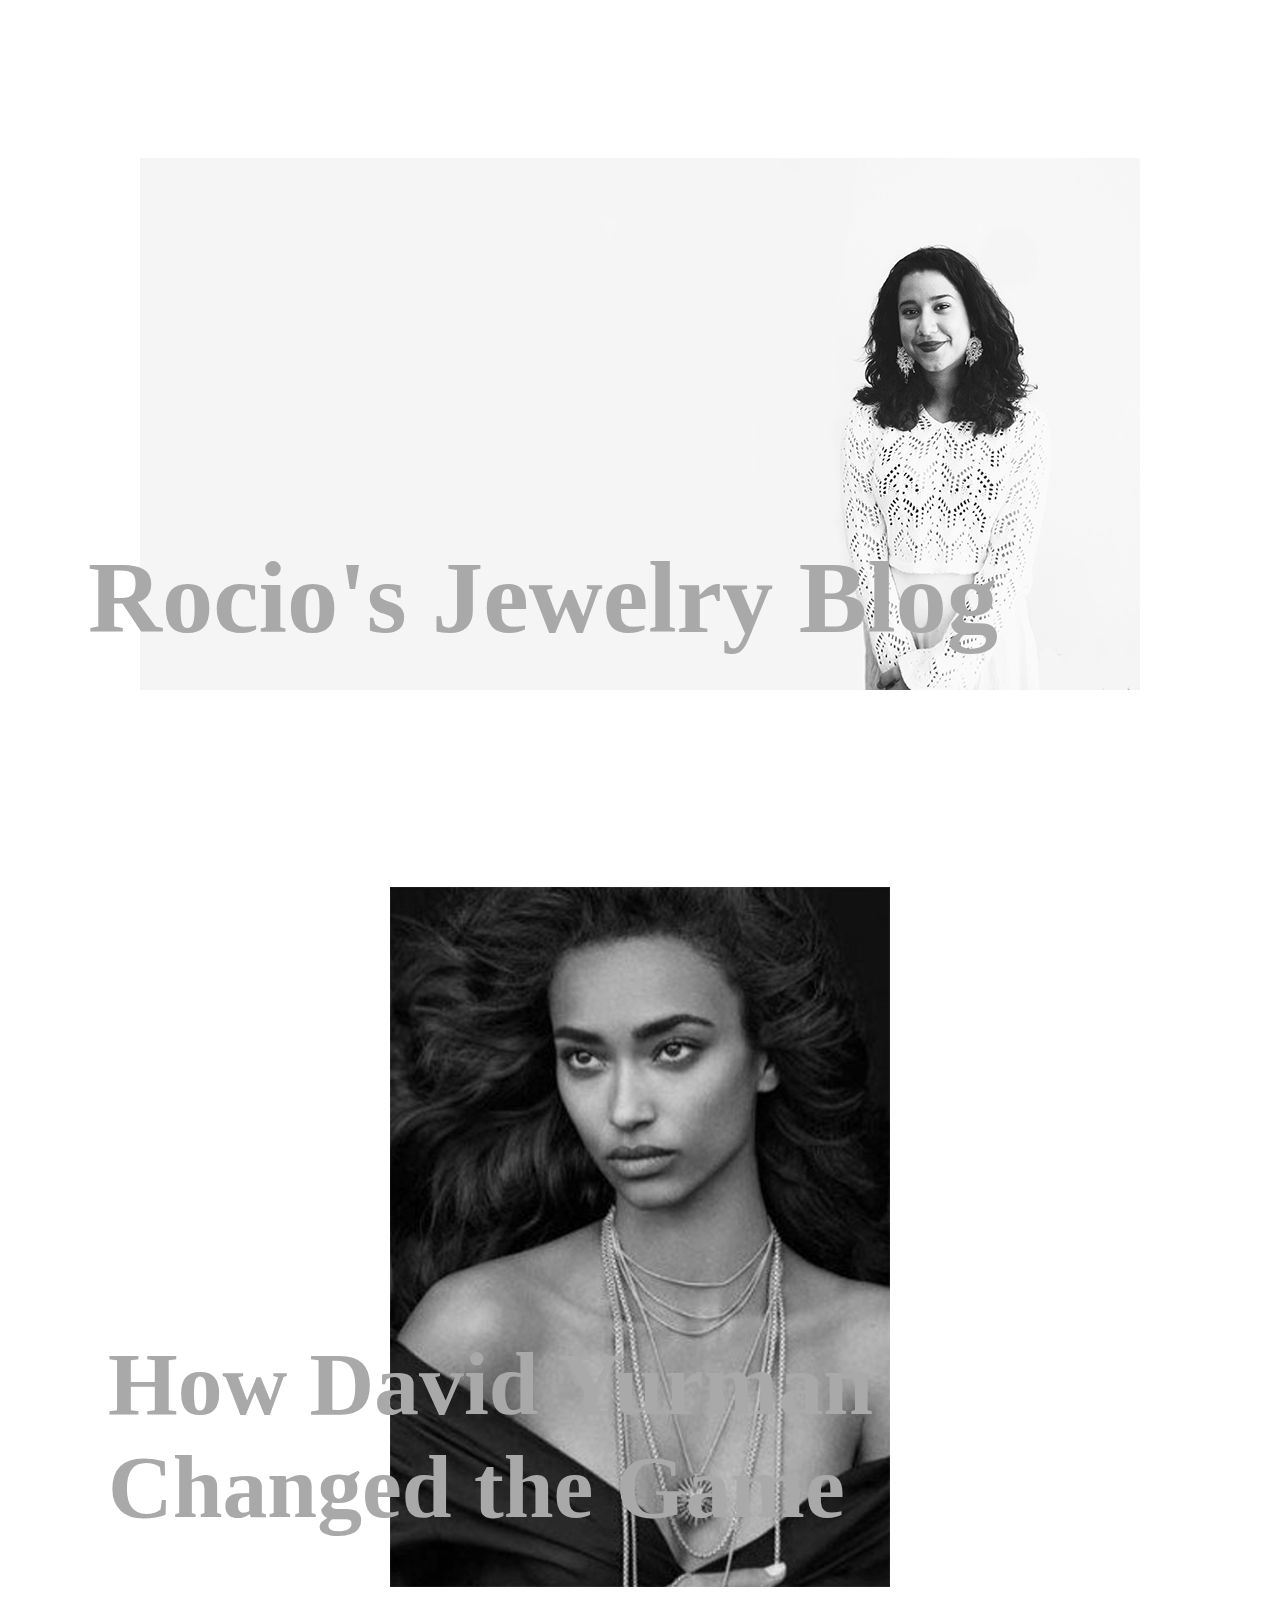
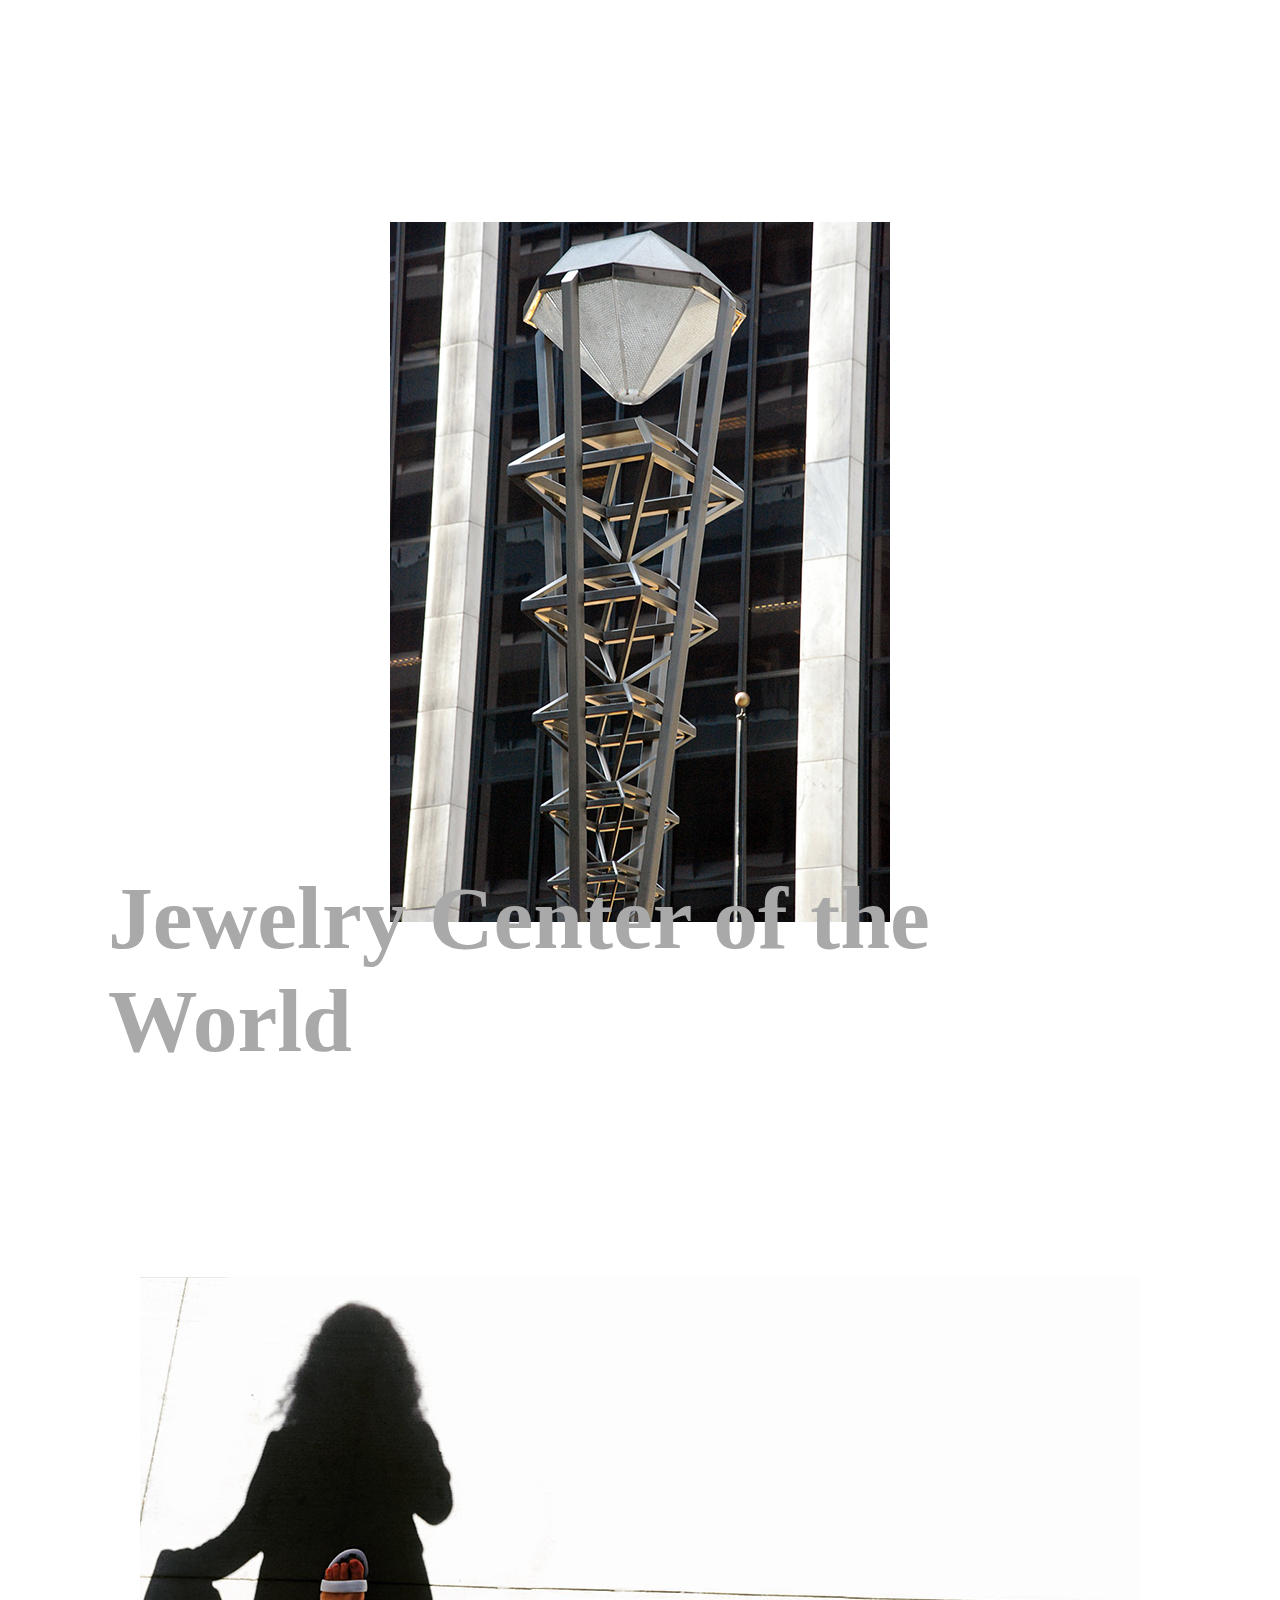
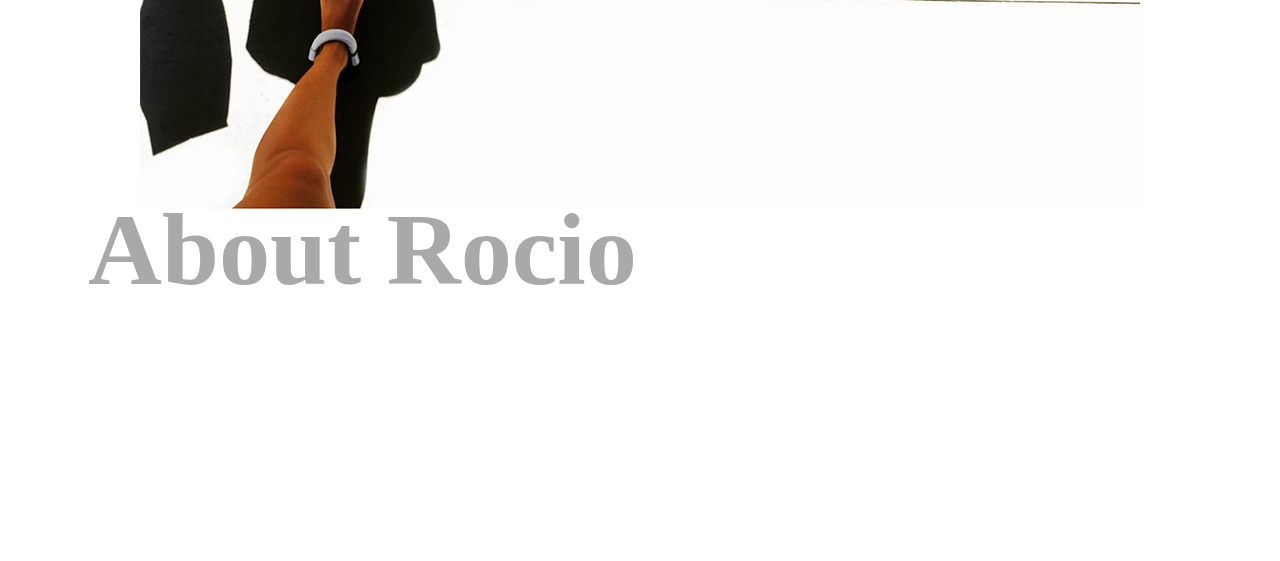
<file: index.html>
<!DOCTYPE html>
<html>
    
    
    
    
    
    
    <head><title>Rocio's Jewelry Blog</title>
        <script type="text/javascript">
        function tb8_makeArray(n){
        this.length = n;
        return this.length;
        }
        tb8_messages = new tb8_makeArray(3);
        tb8_messages[0] = "Rocio's Jewelry Blog";
        tb8_messages[1] = "Rocio's Jewelry Blog";
        tb8_messages[2] = "Rocio's Jewelry Blog";
        tb8_messages[3] = "Rocio's Jewelry Blog";
        tb8_rptType = 'infinite';
        tb8_rptNbr = 5;
        tb8_speed = 100;
        tb8_delay = 2000;
        var tb8_counter=1;
        var tb8_currMsg=0;
        var tb8_tekst ="";
        var tb8_i=0;
        var tb8_TID = null;
        function tb8_pisi(){
        tb8_tekst = tb8_tekst + tb8_messages[tb8_currMsg].substring(tb8_i, tb8_i+1);
        document.title = tb8_tekst;
        tb8_sp=tb8_speed;
        tb8_i++;
        if (tb8_i==tb8_messages[tb8_currMsg].length){
        tb8_currMsg++; tb8_i=0; tb8_tekst="";tb8_sp=tb8_delay;
        }
        if (tb8_currMsg == tb8_messages.length){
        if ((tb8_rptType == 'finite') && (tb8_counter==tb8_rptNbr)){
        clearTimeout(tb8_TID);
        return;
        }
        tb8_counter++;
        tb8_currMsg = 0;
        }
        tb8_TID = setTimeout("tb8_pisi()", tb8_sp);
        }
        tb8_pisi()
        </script>
    <link rel="stylesheet" href="style.css" />
    </head>

    
    
    
    
    
    
<body>
 
    
    
    
    
<div id="header">
        
        
    <a href="index.html" title="Refresh"><img src="images/headerimage.png" alt="Photo of Rocio Sanchez on a light grey background"/></a>
        
        
    <h1><a href="index.html" title="Refresh">Rocio's Jewelry Blog</a></h1>


    </div>
        
    
    
<div>
    
    <div id="dy"><a href="pages/blogOne.html" title="David Yurman Changed the Game"><img src="images/davidyurman1.png"/></a></div>
    
    <h2 id="blogName"><a href="pages/blogOne.html">How David Yurman Changed the Game</a></h2>

    
</div>

    
    
    
<div>
    
    <div id="dd"><a href="pages/blogTwo.html" alt="photo of Diamond District statue"><img src="images/diamonddistrictnyc.png" /></a></div>
    
    <h2 id="blogName"><a href="pages/blogTwo.html" title="NYC Diamond District">Jewelry Center of the World</a></h2>
    
</div>

    
    
    
    
    
<div>
   
    <div id="about"><a href="pages/aboutMe.html"><img src="images/aboutme.png" alt="photo of Rocio"/></a></div>
    
    <h3 id="aboutMe"><a href="pages/aboutMe.html" title="About the Blogger">About Rocio</a></h3>
</div>    
    
    
    
    
    
    
    
    
    
    
    
    
    
</body>
</html>
</file>
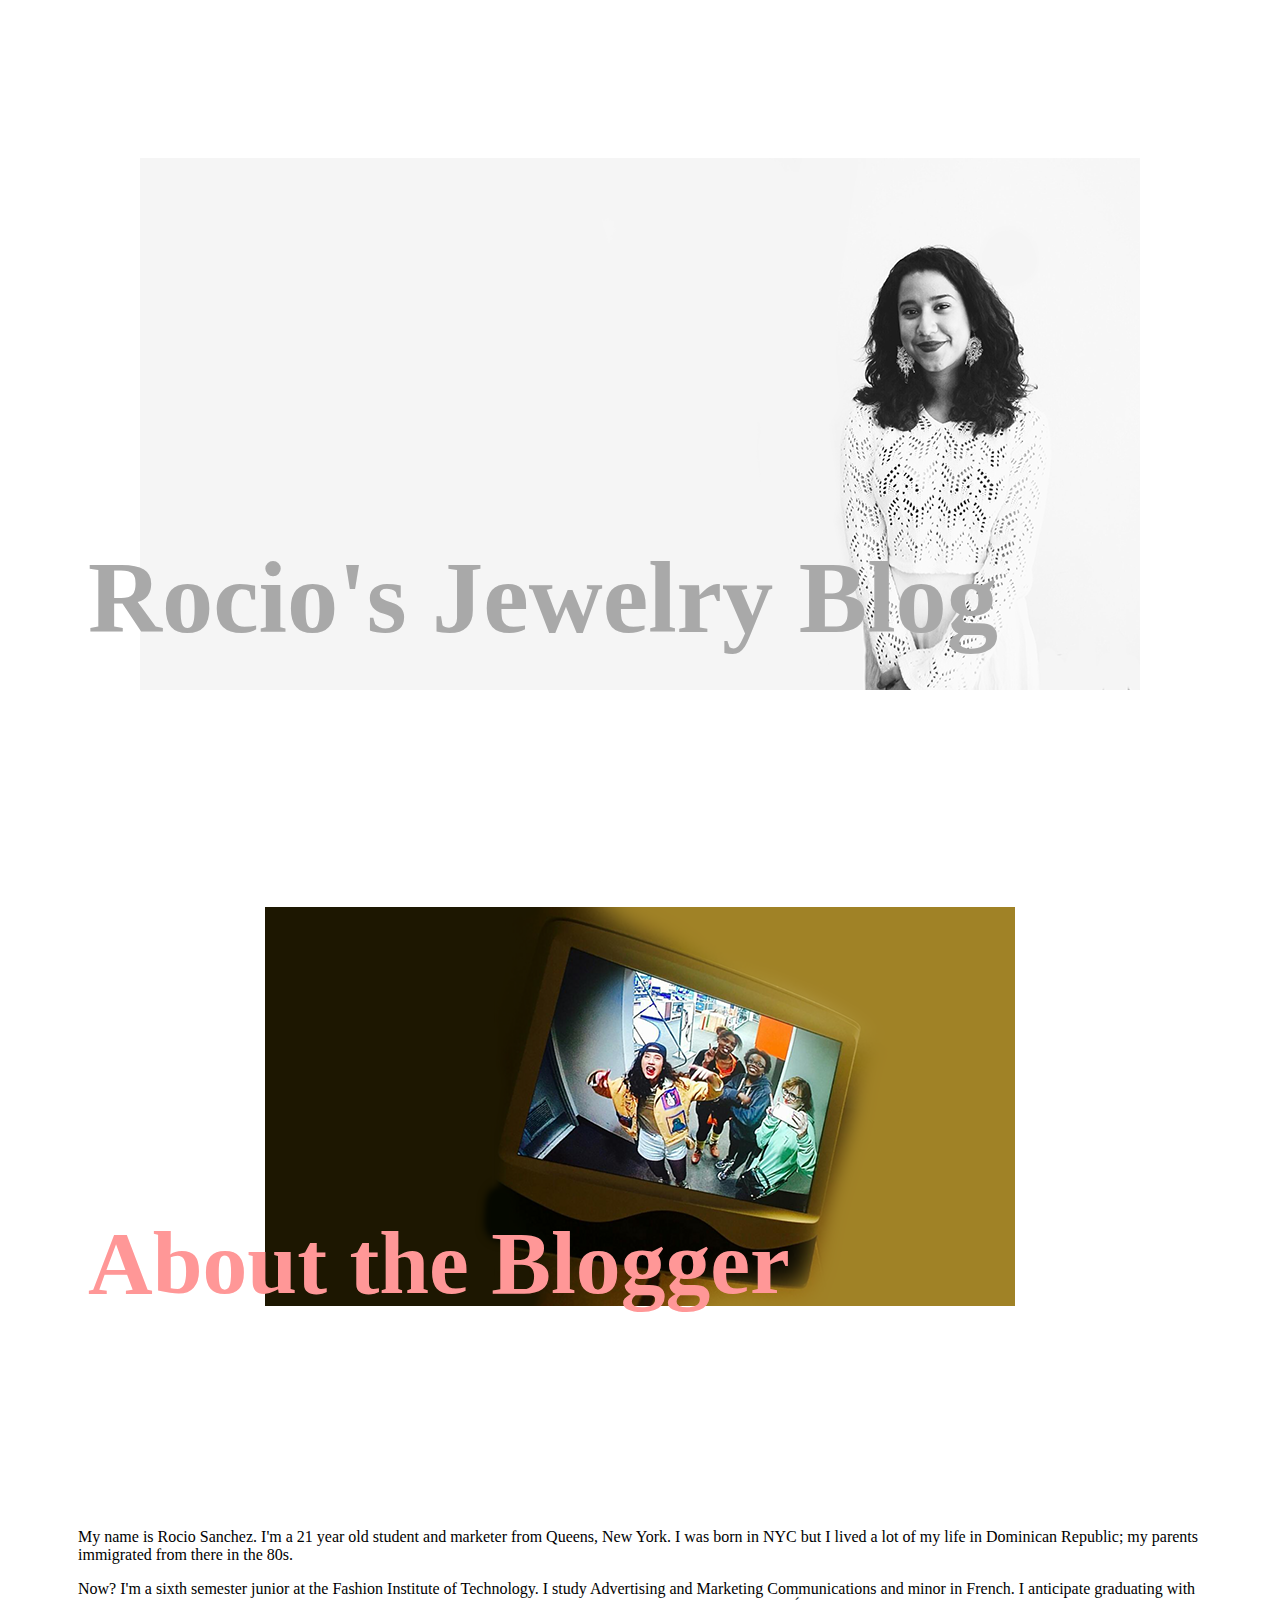
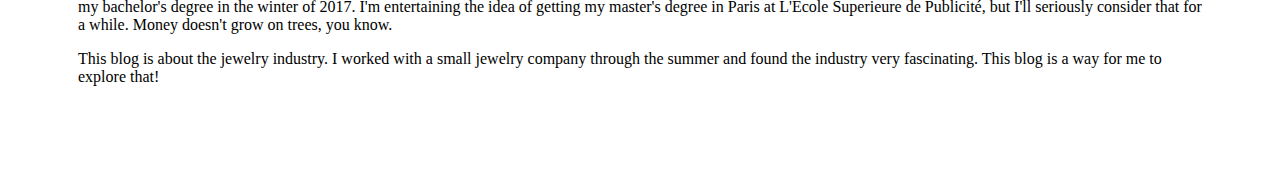
<file: pages/aboutMe.html>
<!DOCTYPE html>
<html>
    
    <head><title>David Yurman, Gamechanger - Rocio's Jewelry Blog</title>
        <script type="text/javascript">
        function tb8_makeArray(n){
        this.length = n;
        return this.length;
        }
        tb8_messages = new tb8_makeArray(3);
        tb8_messages[0] = "About Me";
        tb8_messages[1] = "About Me";
        tb8_messages[2] = "About Me";
        tb8_messages[3] = "About Me";
        tb8_rptType = 'infinite';
        tb8_rptNbr = 5;
        tb8_speed = 100;
        tb8_delay = 2000;
        var tb8_counter=1;
        var tb8_currMsg=0;
        var tb8_tekst ="";
        var tb8_i=0;
        var tb8_TID = null;
        function tb8_pisi(){
        tb8_tekst = tb8_tekst + tb8_messages[tb8_currMsg].substring(tb8_i, tb8_i+1);
        document.title = tb8_tekst;
        tb8_sp=tb8_speed;
        tb8_i++;
        if (tb8_i==tb8_messages[tb8_currMsg].length){
        tb8_currMsg++; tb8_i=0; tb8_tekst="";tb8_sp=tb8_delay;
        }
        if (tb8_currMsg == tb8_messages.length){
        if ((tb8_rptType == 'finite') && (tb8_counter==tb8_rptNbr)){
        clearTimeout(tb8_TID);
        return;
        }
        tb8_counter++;
        tb8_currMsg = 0;
        }
        tb8_TID = setTimeout("tb8_pisi()", tb8_sp);
        }
        tb8_pisi()
        </script>
    <link rel="stylesheet" href="../style.css" />
    </head>

<body>
    
<div id="header">
        
        
    <a href="../index.html" title="Refresh"><img src="../images/headerimage.png" alt="Photo of Rocio Sanchez on a light grey background"/></a>
        
        
    <h1><a href="../index.html" title="Refresh">Rocio's Jewelry Blog</a></h1>


    </div>
        

    
    
<div>
    <div id="dyportrait"><img src="../images/withfriends.png" alt="Rocio with Friends"/></div>
    
    <h2>About the Blogger</h2>

     
            <p>My name is Rocio Sanchez. I'm a 21 year old student and marketer from Queens, New York. I was born in NYC but I lived a lot of my life in Dominican Republic; my parents immigrated from there in the 80s.</p>
        
            <p>Now? I'm a sixth semester junior at the Fashion Institute of Technology. I study Advertising and Marketing Communications and minor in French. I anticipate graduating with my bachelor's degree in the winter of 2017. I'm entertaining the idea of getting my master's degree in Paris at L'&Eacute;cole Superieure de Publicit&eacute;, but I'll seriously consider that for a while. Money doesn't grow on trees, you know.</p>
    
    
    <p>This blog is about the jewelry industry. I worked with a small jewelry company through the summer and found the industry very fascinating. This blog is a way for me to explore that!</p>
        

</div>
    
    
    
    
</body>
</html>
</file>
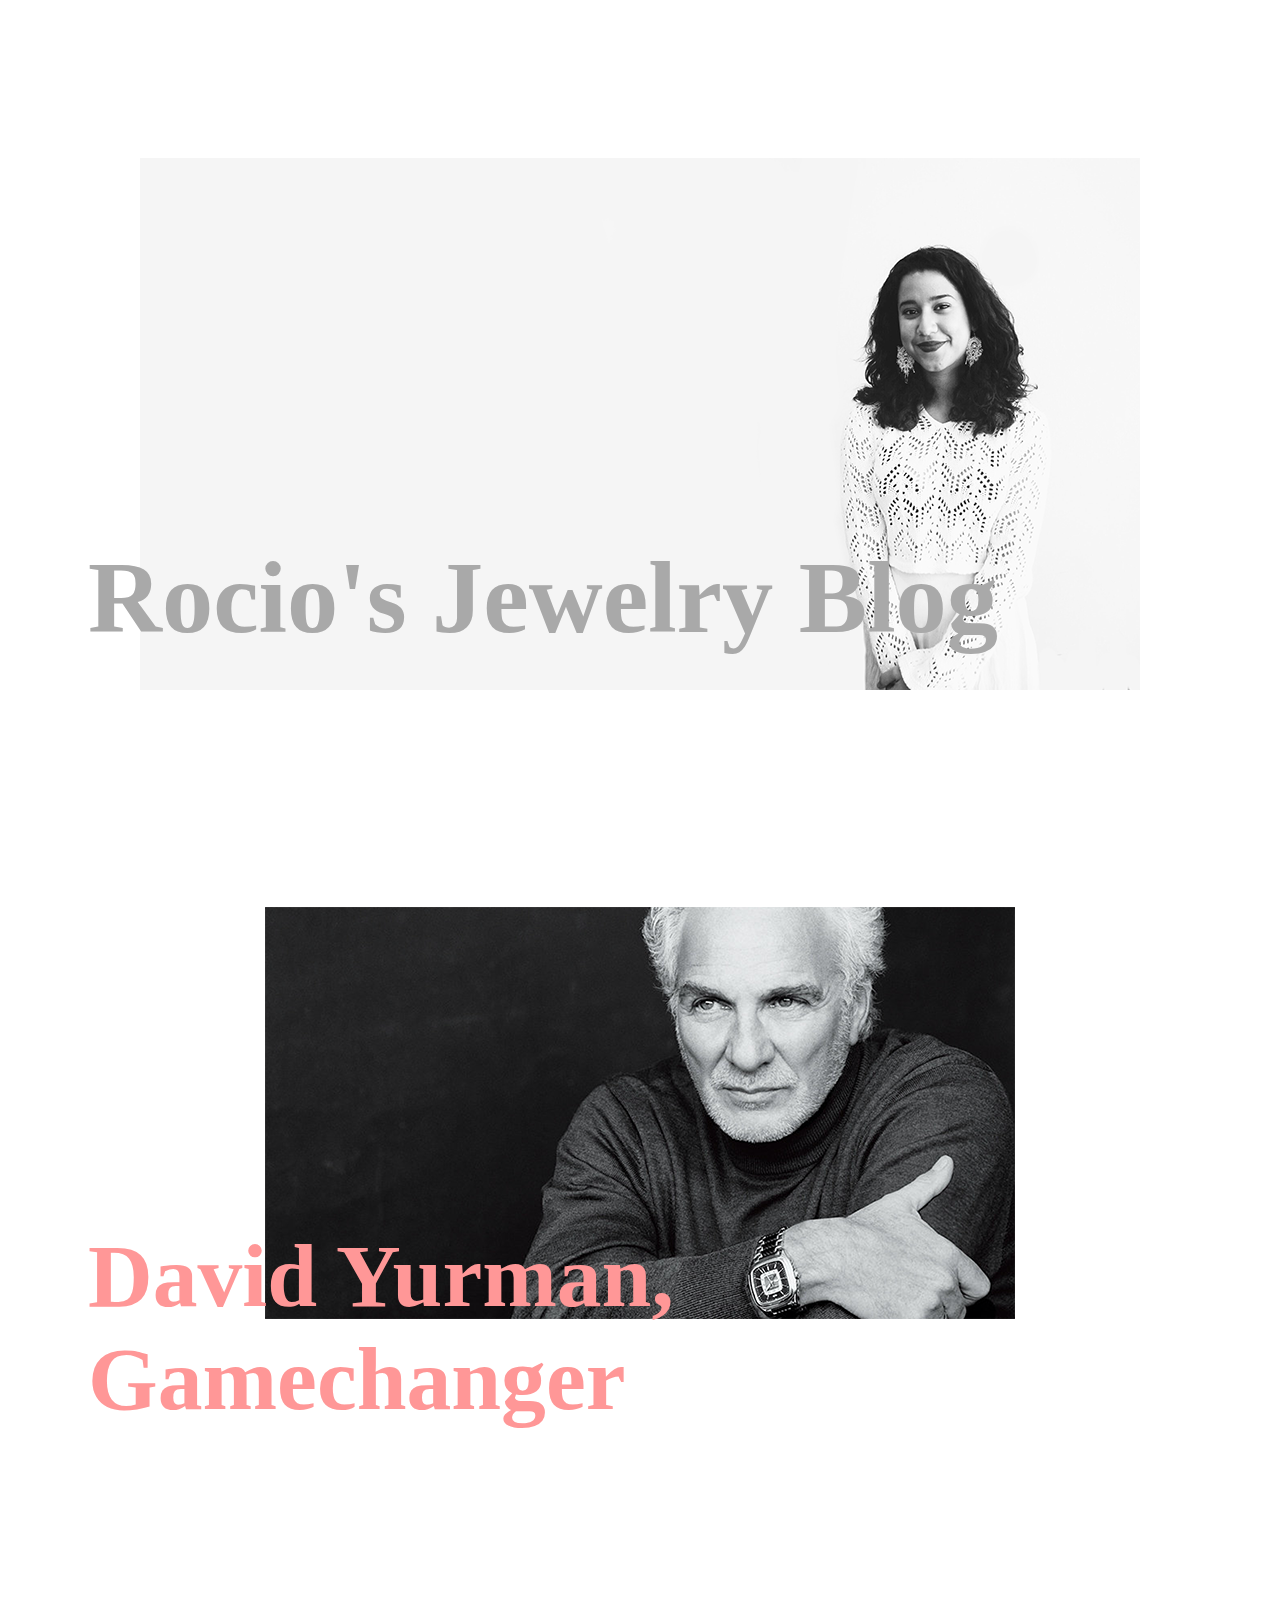
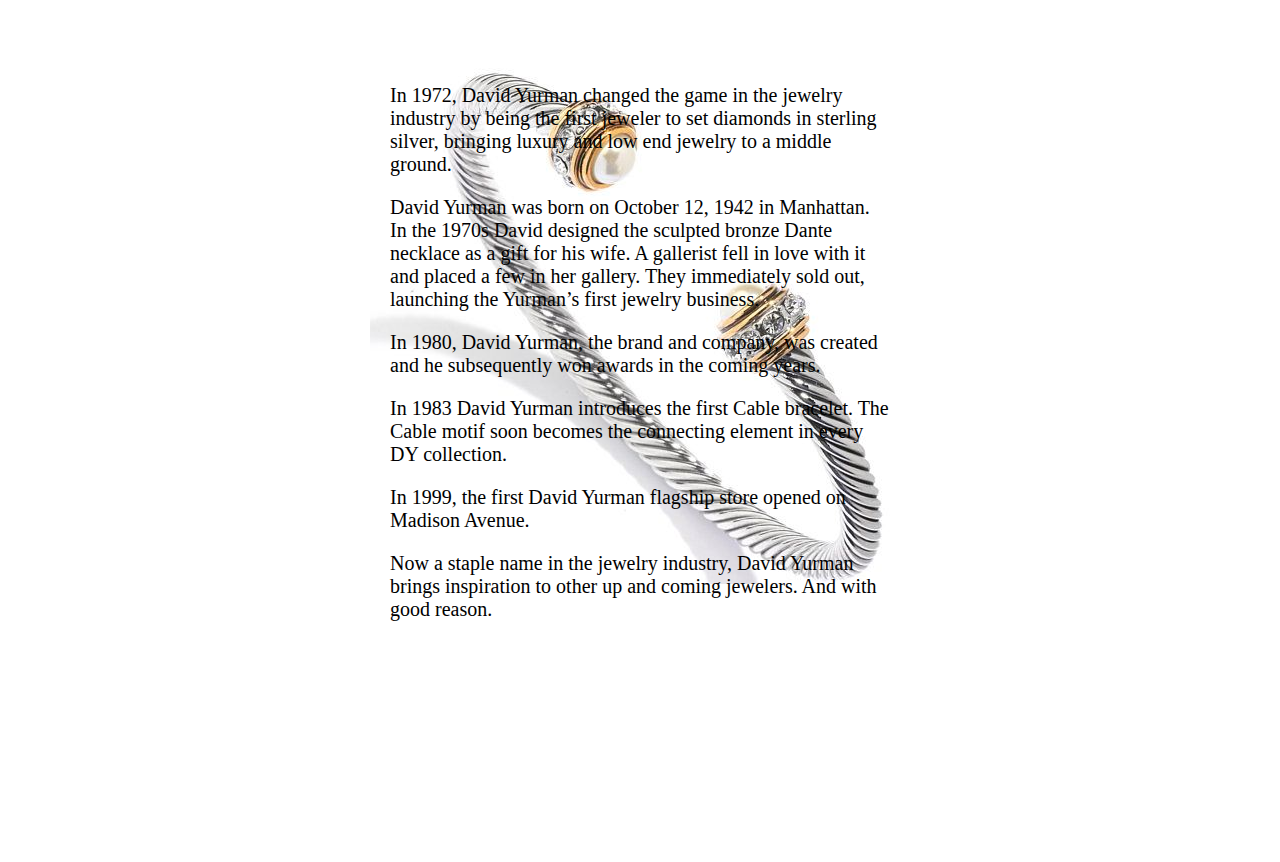
<file: pages/blogOne.html>
<!DOCTYPE html>
<html>
    
    <head><title>David Yurman, Gamechanger - Rocio's Jewelry Blog</title>
        <script type="text/javascript">
        function tb8_makeArray(n){
        this.length = n;
        return this.length;
        }
        tb8_messages = new tb8_makeArray(3);
        tb8_messages[0] = "David Yurman, Gamechanger";
        tb8_messages[1] = "David Yurman, Gamechanger";
        tb8_messages[2] = "David Yurman, Gamechanger";
        tb8_messages[3] = "David Yurman, Gamechanger";
        tb8_rptType = 'infinite';
        tb8_rptNbr = 5;
        tb8_speed = 100;
        tb8_delay = 2000;
        var tb8_counter=1;
        var tb8_currMsg=0;
        var tb8_tekst ="";
        var tb8_i=0;
        var tb8_TID = null;
        function tb8_pisi(){
        tb8_tekst = tb8_tekst + tb8_messages[tb8_currMsg].substring(tb8_i, tb8_i+1);
        document.title = tb8_tekst;
        tb8_sp=tb8_speed;
        tb8_i++;
        if (tb8_i==tb8_messages[tb8_currMsg].length){
        tb8_currMsg++; tb8_i=0; tb8_tekst="";tb8_sp=tb8_delay;
        }
        if (tb8_currMsg == tb8_messages.length){
        if ((tb8_rptType == 'finite') && (tb8_counter==tb8_rptNbr)){
        clearTimeout(tb8_TID);
        return;
        }
        tb8_counter++;
        tb8_currMsg = 0;
        }
        tb8_TID = setTimeout("tb8_pisi()", tb8_sp);
        }
        tb8_pisi()
        </script>
    <link rel="stylesheet" href="../style.css" />
    </head>

<body>
    
<div id="header">
        
        
    <a href="../index.html" title="Refresh"><img src="../images/headerimage.png" alt="Photo of Rocio Sanchez on a light grey background"/></a>
        
        
    <h1><a href="../index.html" title="Refresh">Rocio's Jewelry Blog</a></h1>


    </div>
        

    
    
<div>
    <div id="dyportrait"><img src="../images/davidyurmanpage.png" alt="David Yurman portrait"/></div>
    
    <h2>David Yurman, Gamechanger</h2>
    
       <div class="imageContainer">
    
    <p>In 1972, David Yurman changed the game in the jewelry industry by being the first jeweler to set diamonds in sterling silver, bringing luxury and low end jewelry to a middle ground.</p>

    <p>David Yurman was born on October 12, 1942
    in Manhattan. In the 1970s David designed the sculpted bronze Dante necklace as a gift for his wife. A gallerist fell in love with it and placed a few in her gallery. They immediately sold out, launching the Yurman’s first jewelry business.</p>

    <p>In 1980, David Yurman, the brand and company, was created and he subsequently won awards in the coming years.</p>

    <p>In 1983 David Yurman introduces the first Cable bracelet. The Cable motif soon becomes the connecting element in every DY collection.</p>

    <p>In 1999, the first David Yurman flagship store opened on Madison Avenue.</p>
        
    <p>Now a staple name in the jewelry industry, David Yurman brings inspiration to other up and coming jewelers. And with good reason.</p>
</div>



</div>
    
    
    
    
</body>
</html>
</file>
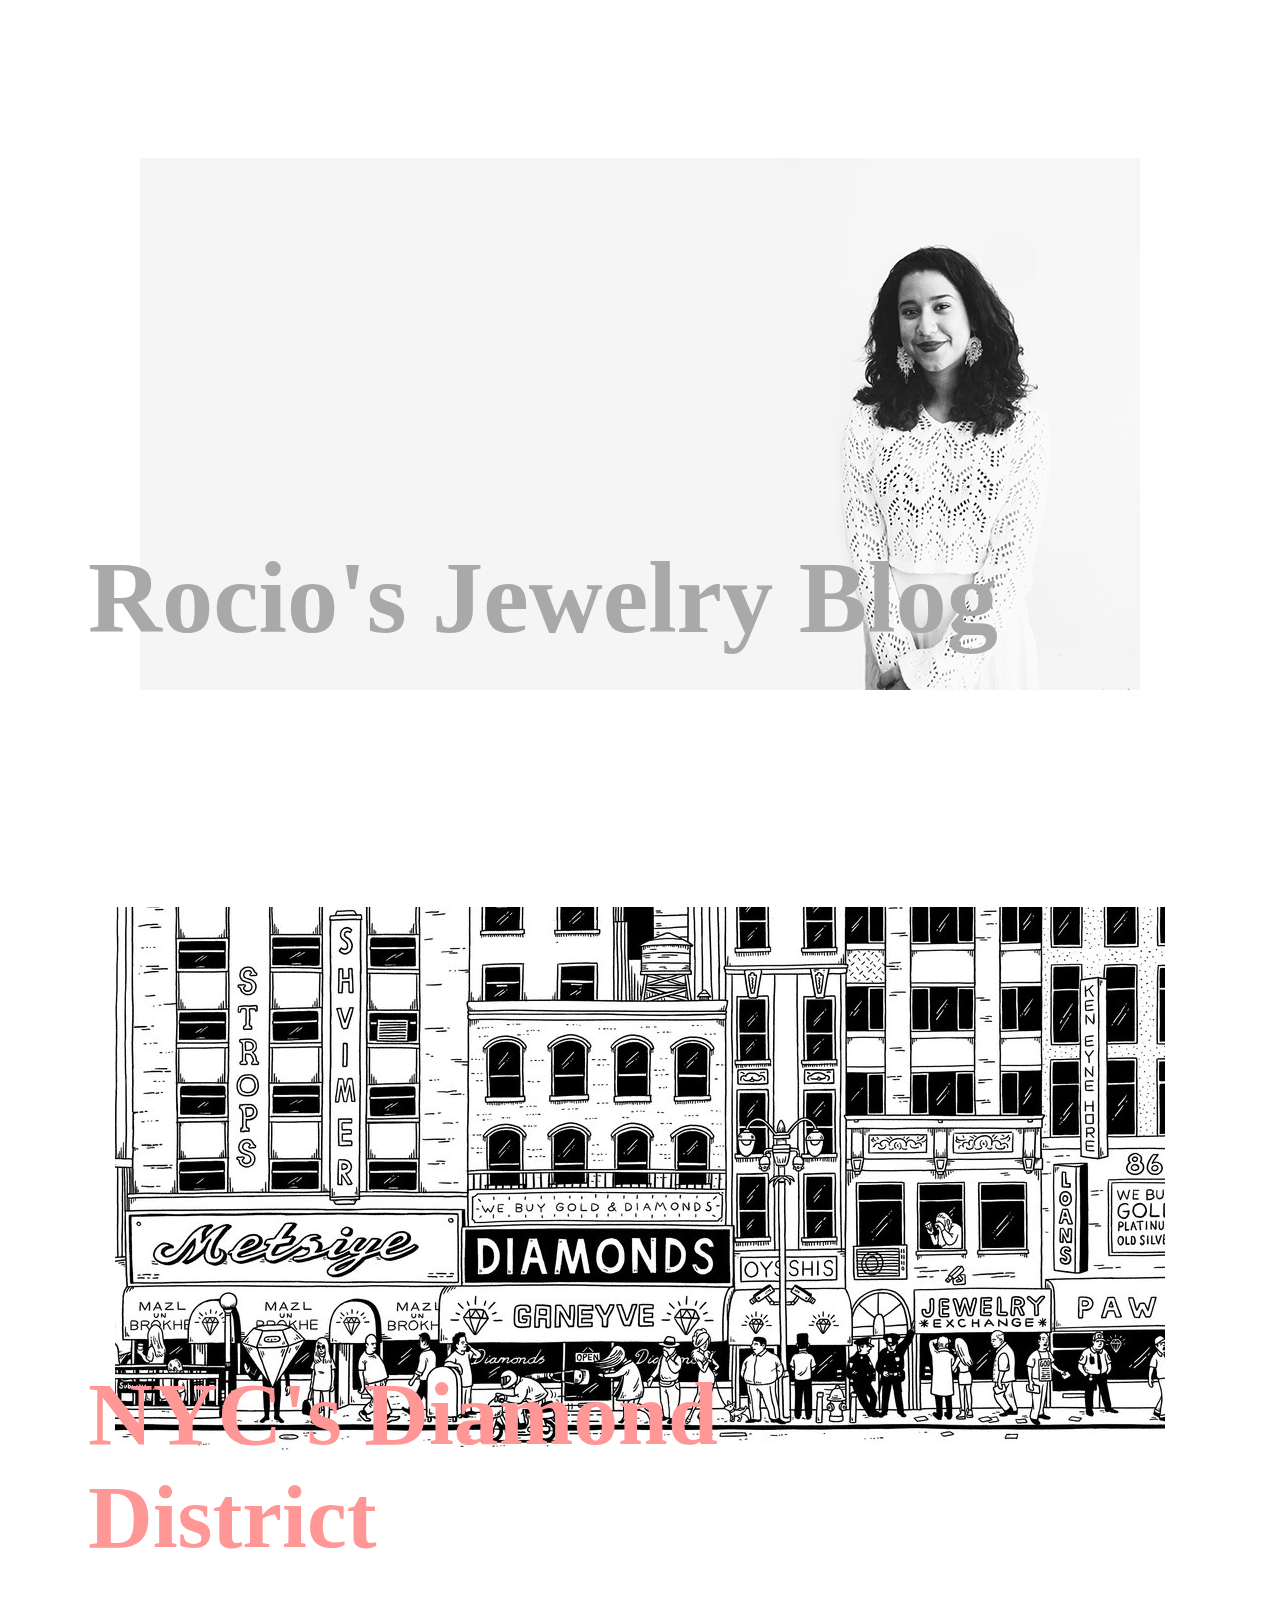
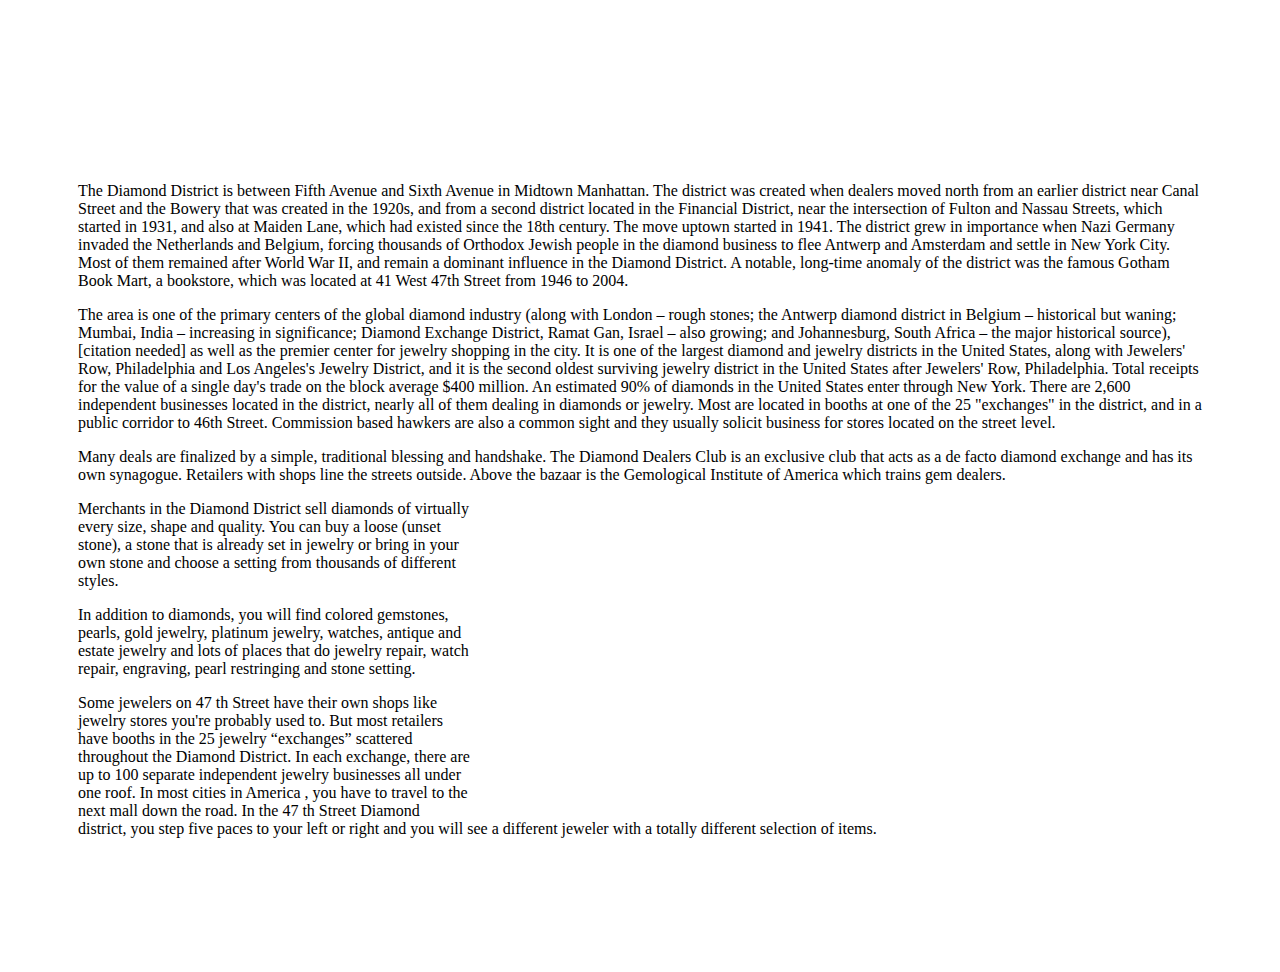
<file: pages/blogTwo.html>
<!DOCTYPE html>
<html>
    
    <head><title>David Yurman, Gamechanger - Rocio's Jewelry Blog</title>
        <script type="text/javascript">
        function tb8_makeArray(n){
        this.length = n;
        return this.length;
        }
        tb8_messages = new tb8_makeArray(3);
        tb8_messages[0] = "David Yurman, Gamechanger";
        tb8_messages[1] = "David Yurman, Gamechanger";
        tb8_messages[2] = "David Yurman, Gamechanger";
        tb8_messages[3] = "David Yurman, Gamechanger";
        tb8_rptType = 'infinite';
        tb8_rptNbr = 5;
        tb8_speed = 100;
        tb8_delay = 2000;
        var tb8_counter=1;
        var tb8_currMsg=0;
        var tb8_tekst ="";
        var tb8_i=0;
        var tb8_TID = null;
        function tb8_pisi(){
        tb8_tekst = tb8_tekst + tb8_messages[tb8_currMsg].substring(tb8_i, tb8_i+1);
        document.title = tb8_tekst;
        tb8_sp=tb8_speed;
        tb8_i++;
        if (tb8_i==tb8_messages[tb8_currMsg].length){
        tb8_currMsg++; tb8_i=0; tb8_tekst="";tb8_sp=tb8_delay;
        }
        if (tb8_currMsg == tb8_messages.length){
        if ((tb8_rptType == 'finite') && (tb8_counter==tb8_rptNbr)){
        clearTimeout(tb8_TID);
        return;
        }
        tb8_counter++;
        tb8_currMsg = 0;
        }
        tb8_TID = setTimeout("tb8_pisi()", tb8_sp);
        }
        tb8_pisi()
        </script>
    <link rel="stylesheet" href="../style.css" />
    </head>

<body>
    
<div id="header">
        
        
    <a href="../index.html" title="Refresh"><img src="../images/headerimage.png" alt="Photo of Rocio Sanchez on a light grey background"/></a>
        
        
    <h1><a href="../index.html" title="Refresh">Rocio's Jewelry Blog</a></h1>


    </div>
        

    
    
<div>
    <div id="dyportrait"><img src="../images/ddnyc.jpg" alt="David Yurman portrait"/></div>
    
    <h2>NYC's Diamond District</h2>
    
<p>The Diamond District is between Fifth Avenue and Sixth Avenue in Midtown Manhattan. The district was created when dealers moved north from an earlier district near Canal Street and the Bowery that was created in the 1920s, and from a second district located in the Financial District, near the intersection of Fulton and Nassau Streets, which started in 1931, and also at Maiden Lane, which had existed since the 18th century. The move uptown started in 1941. The district grew in importance when Nazi Germany invaded the Netherlands and Belgium, forcing thousands of Orthodox Jewish people in the diamond business to flee Antwerp and Amsterdam and settle in New York City. Most of them remained after World War II, and remain a dominant influence in the Diamond District. A notable, long-time anomaly of the district was the famous Gotham Book Mart, a bookstore, which was located at 41 West 47th Street from 1946 to 2004.</p>

<p>The area is one of the primary centers of the global diamond industry (along with London – rough stones; the Antwerp diamond district in Belgium – historical but waning; Mumbai, India – increasing in significance; Diamond Exchange District, Ramat Gan, Israel – also growing; and Johannesburg, South Africa – the major historical source),[citation needed] as well as the premier center for jewelry shopping in the city. It is one of the largest diamond and jewelry districts in the United States, along with Jewelers' Row, Philadelphia and Los Angeles's Jewelry District, and it is the second oldest surviving jewelry district in the United States after Jewelers' Row, Philadelphia. Total receipts for the value of a single day's trade on the block average $400 million. An estimated 90% of diamonds in the United States enter through New York. There are 2,600 independent businesses located in the district, nearly all of them dealing in diamonds or jewelry. Most are located in booths at one of the 25 "exchanges" in the district, and in a public corridor to 46th Street. Commission based hawkers are also a common sight and they usually solicit business for stores located on the street level.</p>

<p>Many deals are finalized by a simple, traditional blessing and handshake. The Diamond Dealers Club is an exclusive club that acts as a de facto diamond exchange and has its own synagogue. Retailers with shops line the streets outside. Above the bazaar is the Gemological Institute of America which trains gem dealers.</p>

    
    <iframe class="float-right" width="420" height="315" src="https://www.google.com/maps/embed/v1/place?q=diamond+district&key=AIzaSyAN0om9mFmy1QN6Wf54tXAowK4eT0ZUPrU" frameborder="0" allowfullscreen></iframe>    
    <p>Merchants in the Diamond District sell diamonds of virtually every size, shape and quality. You can buy a loose (unset stone), a stone that is already set in jewelry or bring in your own stone and choose a setting from thousands of different styles.</p>

    <p>In addition to diamonds, you will find colored gemstones, pearls, gold jewelry, platinum jewelry, watches, antique and estate jewelry and lots of places that do jewelry repair, watch repair, engraving, pearl restringing and stone setting.</p>

    <p>Some jewelers on 47 th Street have their own shops like jewelry stores you're probably used to. But most retailers have booths in the 25 jewelry “exchanges” scattered throughout the Diamond District. In each exchange, there are up to 100 separate independent jewelry businesses all under one roof. In most cities in America , you have to travel to the next mall down the road. In the 47 th Street Diamond district, you step five paces to your left or right and you will see a different jeweler with a totally different selection of items.</p>
<div class="clear"></div>


    </div>
    
    
    
    
</body>
</html>
</file>
<file: style.css>
body {
    padding: 50px
}

a {
    color: darkgrey;
    text-decoration: none;
}

a:hover {
    font-style: italic;
    text-decoration: none;
}

a:visited {
    color: #ff9797;
}

table {
    text-align: center;
    padding: 40px;
    /* How to select rows and adjust their width? */
}

div {
    font-family: georgia;
    padding: 20px;
    min-width: 200px;
    
}

/* Header */

#header {
    margin-bottom: 100px;
}

#header img { 
    max-width: 100%; 
    height: auto;
    width: auto;
    display: block;
    position: relative; 
    margin-left: auto;
    margin-top: 80px;
    margin-bottom: -200px;
    margin-right: auto;
}

#header h1 { 
    position: relative; 
    top: -20px; 
    left: 10px; 
    width: 100%; 
    font-size: 8vw;
    max-height: 100px;
}

nav {
    position: absolute; 
    top: 200px; 
    left: 300px; 
}

nav>li {
    text-align: center;
}

/* Content */


#dy {
    margin-bottom: -200px;
}

#dy img{
    max-width: 100%; 
    height: auto;
    width: auto;
    display: block;
    position: relative; 
    margin-left: auto;
    margin-right: auto;
}

#dd img{
    max-width: 100%; 
    margin-bottom: 
    height: auto;
    width: auto;
    display: block;
    position: relative; 
    margin-left: auto;
    margin-right: auto;
}

#blogName {
    position: relative; 
    top: -150px; 
    left: 30px; 
    width: 80%; 
    font-size: 7vw;
}

#about img {
    max-width: 100%; 
    height: auto;
    width: auto;
    display: block;
    position: relative; 
    margin-left: auto;
    margin-top: -80px;
    margin-bottom: -200px;
    margin-right: auto;
    padding-bottom: 150px;
}

#aboutMe {
    position: relative; 
    top: -90px; 
    left: 10px; 
    width: 100%; 
    font-size: 8vw;
    max-height: 100px;
}

/* For Blog One */




#dyportrait img {
    max-width: 100%; 
    height: auto;
    width: auto;
    display: block;
    position: relative; 
    margin-left: auto;
    margin-top: 20px;
    margin-bottom: -200px;
    margin-right: auto;
    padding-bottom: 150px;
}

h2 {
    position: relative; 
    top: -140px; 
    left: 10px; 
    width: 80%; 
    font-size: 7vw;
    color: #ff9797;
}


.imageContainer {
    width:500px; 
    height:500px; 
    background-image: url(images/dybracelet.jpg);
    position: relative;
    margin-left: auto;
    margin-top: 20px;
    margin-bottom: 200px;
    font-size: 20px;
    margin-right: auto;
    max-width: 100%;
 }

.float-right {
float: right;
width: 65%;
}

#vid {
    margin-bottom: 921312px;
}

/* What exactly does min-width and min-height do? */
</file>
